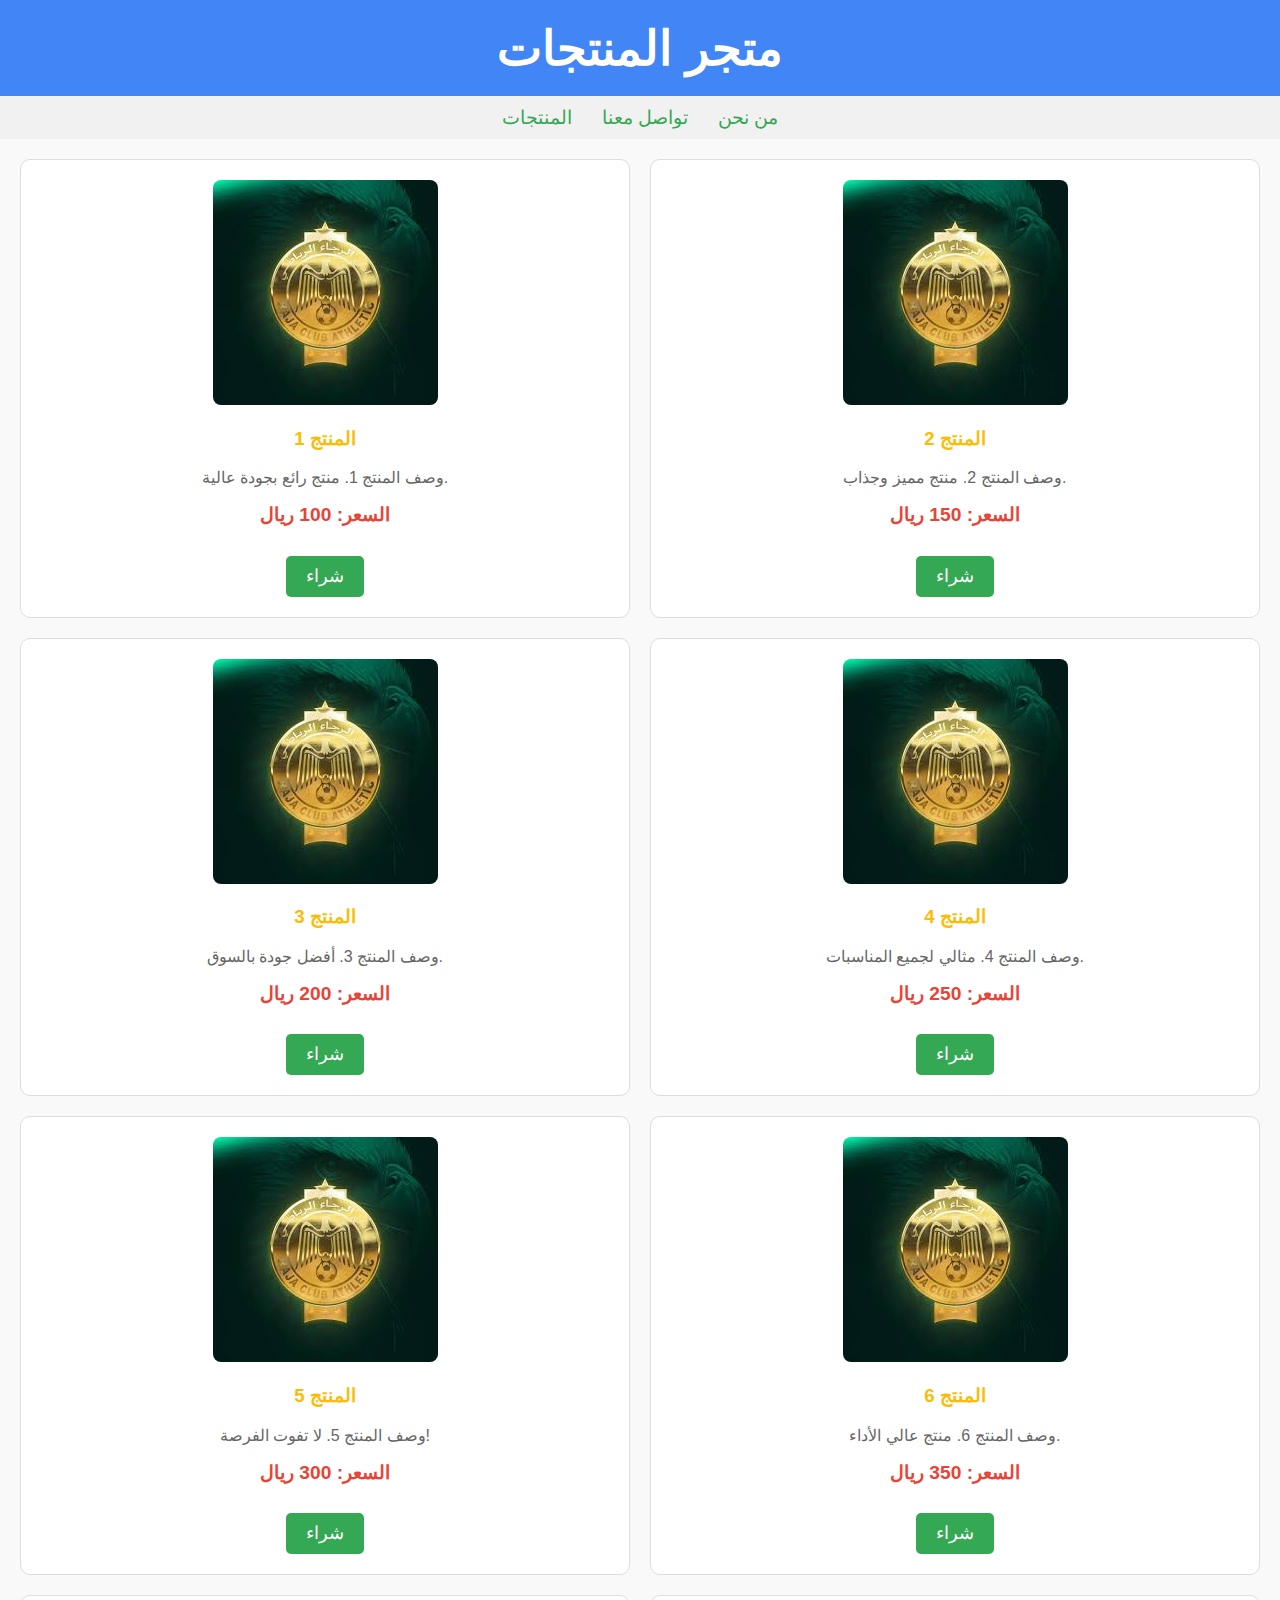
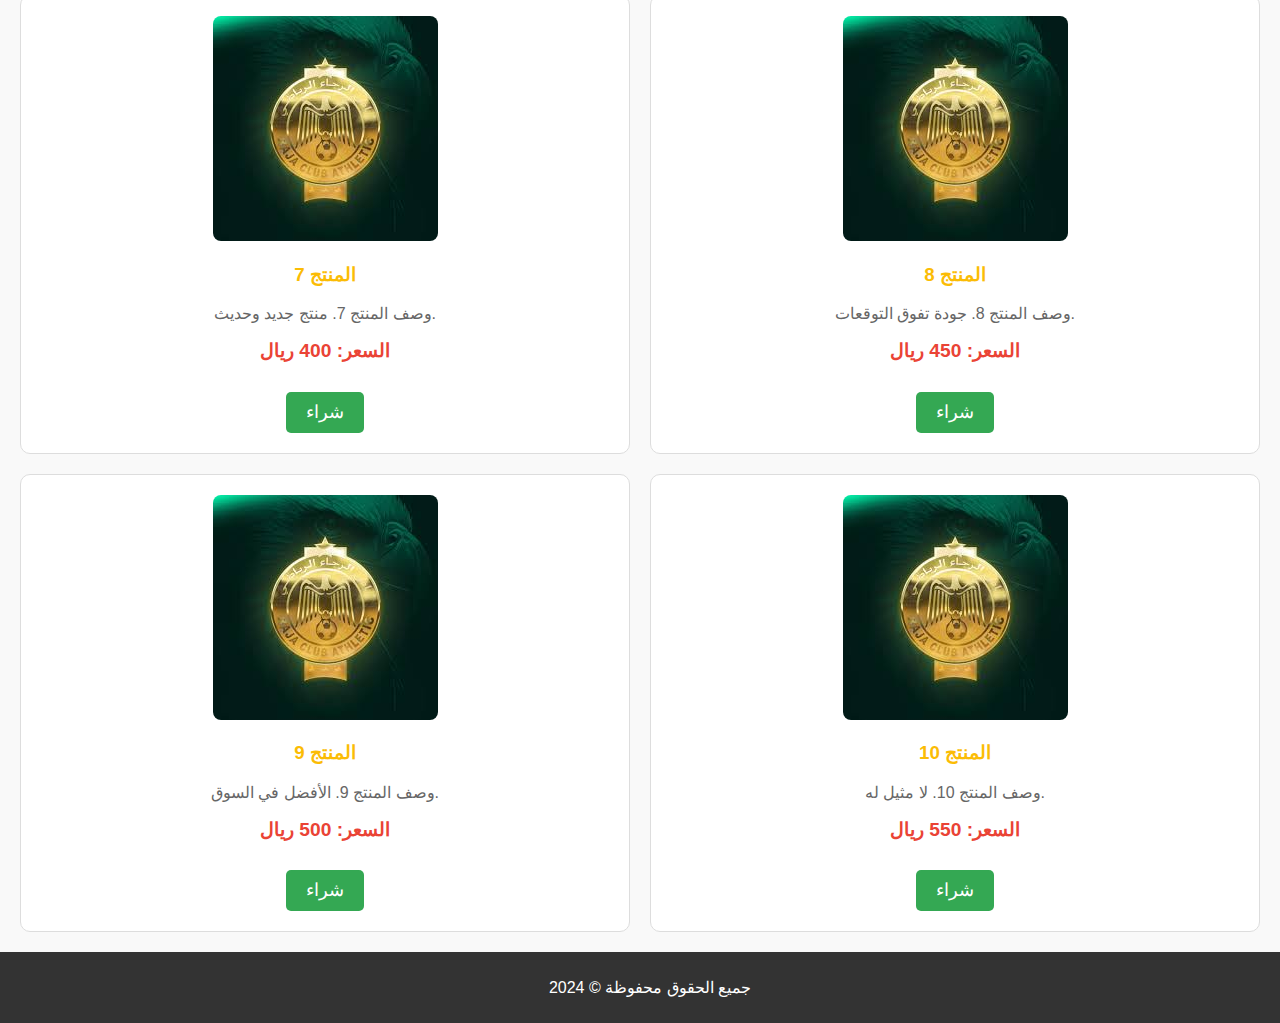
<file: index.html>
<!DOCTYPE html>
<html lang="ar">
<head>
    <meta charset="UTF-8">
    <meta name="viewport" content="width=device-width, initial-scale=1.0">
    <title>متجر المنتجات </title>
    <link rel="stylesheet" href="style.css"> <!-- ربط ملف CSS -->
</head>
<body>

<header>
    <h1>متجر المنتجات   </h1>
</header>

<nav>
    <a href="#products">المنتجات</a>
    <a href="https://wa.me/+2120705244286">تواصل معنا</a>
    <a href="#">من نحن</a>
</nav>

<section id="products" class="product-grid">
    <div class="product">
        <img src="download.jpg" alt="المنتج 1">
        <h3>المنتج 1</h3>
        <p>وصف المنتج 1. منتج رائع بجودة عالية.</p>
        <p class="price">السعر: 100 ريال</p> <!-- إضافة السعر -->
        <a href="index1.html" class="buy-btn">شراء</a> <!-- إضافة زر الشراء هنا -->

    </div>
    <div class="product">
        <img src="download.jpg" alt="المنتج 2">
        <h3>المنتج 2</h3>
        <p>وصف المنتج 2. منتج مميز وجذاب.</p>
        <p class="price">السعر: 150 ريال</p> <!-- إضافة السعر -->
        <a href="index1.html" class="buy-btn">شراء</a> <!-- إضافة زر الشراء هنا -->

    </div>
    <div class="product">
        <img src="download.jpg" alt="المنتج 3">
        <h3>المنتج 3</h3>
        <p>وصف المنتج 3. أفضل جودة بالسوق.</p>
        <p class="price">السعر: 200 ريال</p> <!-- إضافة السعر -->
        <a href="index1.html" class="buy-btn">شراء</a> <!-- إضافة زر الشراء هنا -->

    </div>
    <div class="product">
        <img src="download.jpg" alt="المنتج 4">
        <h3>المنتج 4</h3>
        <p>وصف المنتج 4. مثالي لجميع المناسبات.</p>
        <p class="price">السعر: 250 ريال</p> <!-- إضافة السعر -->
        <a href="index1.html" class="buy-btn">شراء</a> <!-- إضافة زر الشراء هنا -->

    </div>
    <div class="product">
        <img src="download.jpg" alt="المنتج 5">
        <h3>المنتج 5</h3>
        <p>وصف المنتج 5. لا تفوت الفرصة!</p>
        <p class="price">السعر: 300 ريال</p> <!-- إضافة السعر -->
        <a href="index1.html" class="buy-btn">شراء</a> <!-- إضافة زر الشراء هنا -->

    </div>
    <div class="product">
        <img src="download.jpg" alt="المنتج 6">
        <h3>المنتج 6</h3>
        <p>وصف المنتج 6. منتج عالي الأداء.</p>
        <p class="price">السعر: 350 ريال</p> <!-- إضافة السعر -->
        <a href="index1.html" class="buy-btn">شراء</a> <!-- إضافة زر الشراء هنا -->

    </div>
    <div class="product">
        <img src="download.jpg" alt="المنتج 7">
        <h3>المنتج 7</h3>
        <p>وصف المنتج 7. منتج جديد وحديث.</p>
        <p class="price">السعر: 400 ريال</p> <!-- إضافة السعر -->
        <a href="index1.html" class="buy-btn">شراء</a> <!-- إضافة زر الشراء هنا -->

    </div>
    <div class="product">
        <img src="download.jpg" alt="المنتج 8">
        <h3>المنتج 8</h3>
        <p>وصف المنتج 8. جودة تفوق التوقعات.</p>
        <p class="price">السعر: 450 ريال</p> <!-- إضافة السعر -->
        <a href="index1.html" class="buy-btn">شراء</a> <!-- إضافة زر الشراء هنا -->

    </div>
    <div class="product">
        <img src="download.jpg" alt="المنتج 9">
        <h3>المنتج 9</h3>
        <p>وصف المنتج 9. الأفضل في السوق.</p>
        <p class="price">السعر: 500 ريال</p> <!-- إضافة السعر -->
        <a href="index1.html" class="buy-btn">شراء</a> <!-- إضافة زر الشراء هنا -->

    </div>
    <div class="product">
        <img src="download.jpg" alt="المنتج 10">
        <h3>المنتج 10</h3>
        <p>وصف المنتج 10. لا مثيل له.</p>
        <p class="price">السعر: 550 ريال</p> <!-- إضافة السعر -->
        <a href="index1.html" class="buy-btn">شراء</a> <!-- إضافة زر الشراء هنا -->

    </div>
</section>

<footer>
    <p>جميع الحقوق محفوظة © 2024</p>
</footer>

</body>
</html>
</file>
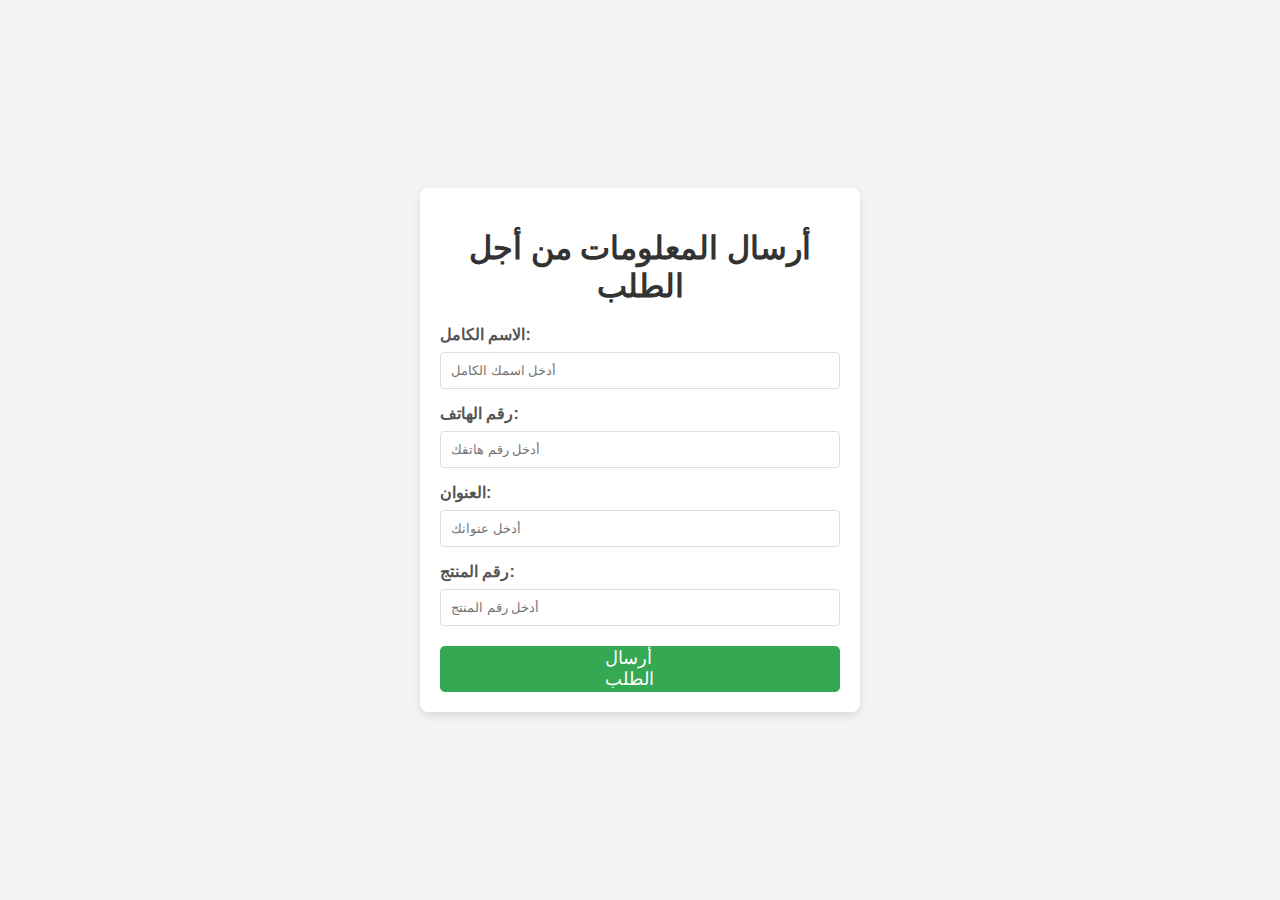
<file: index1.html>
<!DOCTYPE html>
<html lang="ar">
<head>
    <meta charset="UTF-8">
    <meta name="viewport" content="width=device-width, initial-scale=1.0">
    <title>إرسال السيرة الذاتية عبر WhatsApp</title>
    <link rel="stylesheet" href="style1.css"> <!-- ربط ملف CSS -->
</head>
<body>

<div class="cv-container">
    <h1>أرسال المعلومات من أجل الطلب</h1>
    <form id="cvForm">
        <label for="name">الاسم الكامل:</label>
        <input type="text" id="name" name="name" placeholder="أدخل اسمك الكامل" required>

        <label for="phone">رقم الهاتف:</label>
        <input type="tel" id="phone" name="phone" placeholder="أدخل رقم هاتفك" required>

        <label for="address">العنوان:</label>
        <input type="text" id="address" name="address" placeholder="أدخل عنوانك" required>

        <label for="product-number">رقم المنتج:</label>
<input type="text" id="product-number" name="product-number" placeholder="أدخل رقم المنتج" required>


        <a href="https://wa.me/+2120705244286" class="buy-btn" >      أرسال    الطلب    </a>
    </form>
</div>

<script>
    document.getElementById('cvForm').addEventListener('submit', function(event) {
        event.preventDefault();

        // جمع البيانات من الحقول
        var name = document.getElementById('name').value;
        var phone = document.getElementById('phone').value;
        var address = document.getElementById('address').value;
        var email = document.getElementById('email').value;
        var skills = document.getElementById('skills').value;

        // تنسيق الرسالة
        var message = 'الاسم الكامل: ' + name + '%0A' +
                      'رقم الهاتف: ' + phone + '%0A' +
                      'العنوان: ' + address + '%0A' +
                      'البريد الإلكتروني: ' + email + '%0A' +
                      'المهارات: ' + skills;

        // الرقم الذي ستتم مراسلته على الواتساب (تأكد من كتابة الرقم الدولي بشكل صحيح)
        var whatsappNumber = '+2120642751782';

        // تحويل البيانات إلى رابط WhatsApp
        var whatsappURL = 'https://wa.me/+2120705244286' + whatsappNumber + 'مرحبا بكم في LIGHT store' + message;

        // فتح الرابط لإرسال الرسالة
        window.open(whatsappURL, 'https://wa.me/+2120705244286');
    });
</script>

</body>
</html>
</file>
<file: style.css>
/* تنسيق عام للصفحة */
body {
    font-family: Arial, sans-serif;
    background-color: #f9f9f9;
    color: #333;
    margin: 0;
    padding: 0;
    box-sizing: border-box;
}

/* تنسيق الهيدر */
header {
    background-color: #4285F4; /* لون مثل جوجل */
    color: white;
    padding: 20px;
    text-align: center;
}

h1 {
    font-size: 3em;
    margin: 0;
}

/* تنسيق شريط التنقل */
nav {
    display: flex;
    justify-content: center;
    background-color: #f1f1f1;
    padding: 10px 0;
}

nav a {
    color: #34A853; /* لون مثل جوجل */
    text-decoration: none;
    margin: 0 15px;
    font-size: 1.2em;
}

nav a:hover {
    color: #EA4335; /* لون مثل جوجل */
}

/* تنسيق الشبكة الخاصة بالمنتجات */
.product-grid {
    display: grid;
    grid-template-columns: repeat(2, 1fr); /* عرض المنتجات بعمودين */
    gap: 20px;
    padding: 20px;
}

.product {
    background-color: white;
    padding: 20px;
    border: 1px solid #ddd;
    border-radius: 10px;
    text-align: center;
    transition: transform 0.3s;
}

.product:hover {
    transform: scale(1.05); /* تكبير البطاقة عند التمرير عليها */
}

.product img {
    max-width: 100%;
    height: auto;
    border-radius: 8px;
}

.product h3 {
    color: #FBBC05; /* لون مثل جوجل */
}

.product p {
    color: #666;
    font-size: 1em;
}

/* تنسيق السعر */
.product .price {
    color: #EA4335; /* لون مميز للسعر */
    font-weight: bold;
    font-size: 1.2em;
    margin-top: 10px;
}

/* تنسيق الفوتر */
footer {
    background-color: #333;
    color: white;
    text-align: center;
    padding: 10px;
    position: relative;
    bottom: 0;
    width: 100%;
}
/* تنسيق زر الشراء */
.buy-btn {
    display: inline-block;
    background-color: #34A853; /* لون أخضر مثل جوجل */
    color: white;
    padding: 10px 20px;
    text-decoration: none;
    border-radius: 5px;
    margin-top: 10px;
    font-size: 1.1em;
    transition: background-color 0.3s;
}

.buy-btn:hover {
    background-color: #0F9D58; /* تغيير لون الزر عند التمرير */
}
</file>
<file: style1.css>
/* تنسيق عام للصفحة */
body {
    font-family: Arial, sans-serif;
    background-color: #f4f4f4;
    margin: 0;
    padding: 0;
    display: flex;
    justify-content: center;
    align-items: center;
    height: 100vh;
}

/* تنسيق حاوية السيرة الذاتية */
.cv-container {
    background-color: white;
    padding: 20px;
    border-radius: 8px;
    box-shadow: 0 4px 8px rgba(0, 0, 0, 0.1);
    max-width: 400px;
    width: 100%;
}

/* تنسيق العنوان الرئيسي */
.cv-container h1 {
    text-align: center;
    margin-bottom: 20px;
    color: #333;
}

/* تنسيق الحقول */
form label {
    display: block;
    margin-bottom: 8px;
    font-weight: bold;
    color: #555;
}

form input, form textarea {
    width: 100%;
    padding: 10px;
    margin-bottom: 15px;
    border: 1px solid #ddd;
    border-radius: 4px;
    box-sizing: border-box;
}

form input:focus, form textarea:focus {
    border-color: #4285F4;
}

/* تنسيق زر الإرسال */
form button {
    background-color: #34A853;
    color: white;
    padding: 10px 20px;
    border: none;
    border-radius: 4px;
    cursor: pointer;
    font-size: 1.1em;
    width: 100%;
}

form button:hover {
    background-color: #2c8c47;
}
/* تنسيق زر الشراء */
.buy-btn {
    display: inline-block;
    background-color: #34A853; /* لون أخضر مثل جوجل */
    color: white;
    padding: 2px 165px;
    text-decoration: none;
    border-radius: 5px;
    margin-top: 5px;
    font-size: 1.1em;
    transition: background-color 1s;
}
</file>
